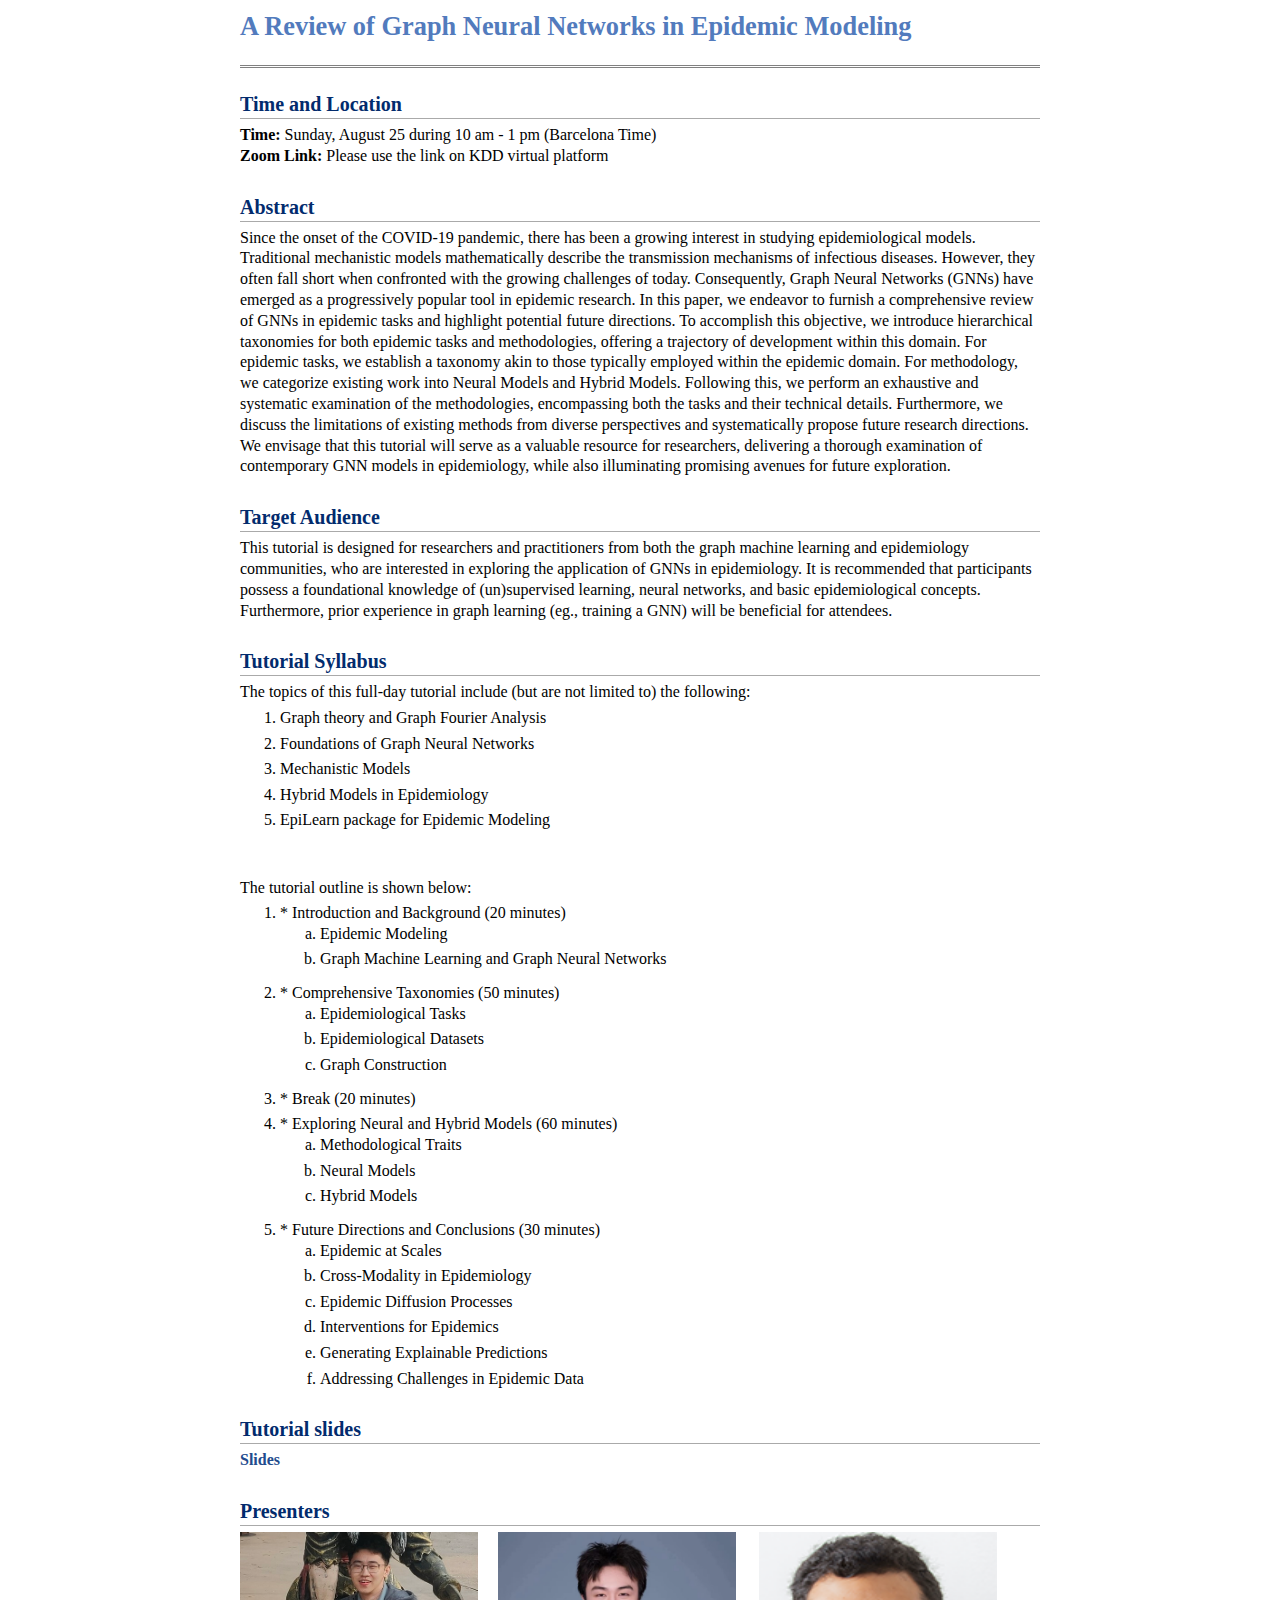
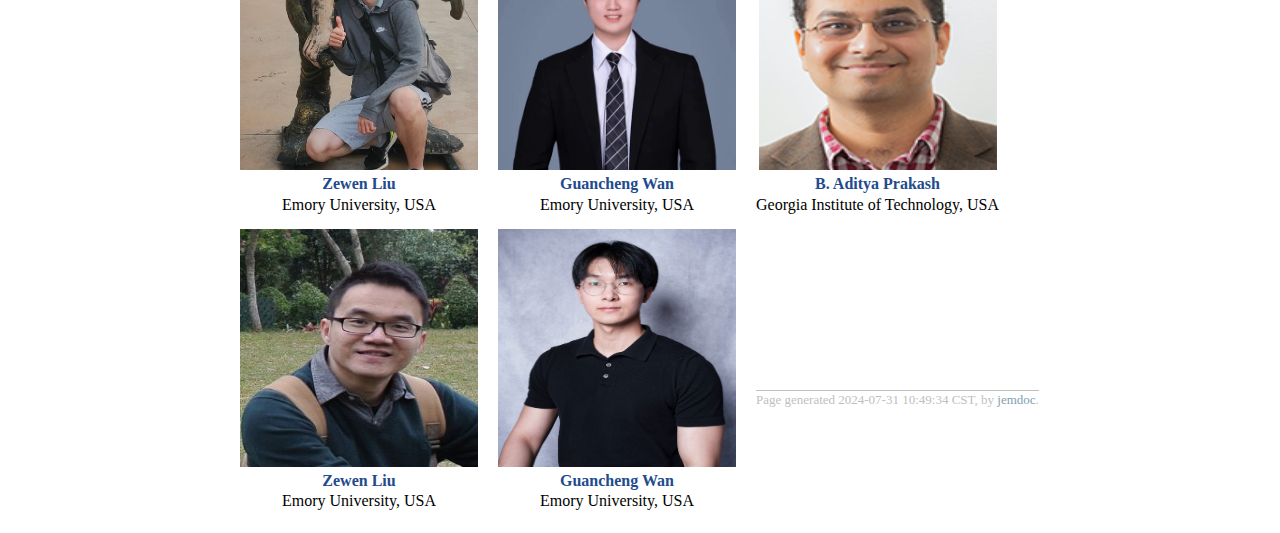
<file: index_edited.html>
<!DOCTYPE html PUBLIC "-//W3C//DTD XHTML 1.1//EN"
  "http://www.w3.org/TR/xhtml11/DTD/xhtml11.dtd">
<html xmlns="http://www.w3.org/1999/xhtml" xml:lang="en">
<head>
<meta name="generator" content="jemdoc, see http://jemdoc.jaboc.net/" />
<meta http-equiv="Content-Type" content="text/html;charset=utf-8" />
<link rel="stylesheet" href="jemdoc.css" type="text/css" />
<title>A Review of Graph Neural Networks in Epidemic Modeling</title>
</head>
<body>
<div id="layout-content">
<div id="toptitle">
<h1>A Review of Graph Neural Networks in Epidemic Modeling</h1>
<div id="subtitle">&nbsp;&nbsp;</div>
</div>
<h2>Time and Location</h2>
<p><b>Time:</b> Sunday, August 25 during 10 am - 1 pm (Barcelona Time) <br /> 
<b>Zoom Link:</b> Please use the link on KDD virtual platform <br /> </p>
<h2>Abstract</h2>
<p>Since the onset of the COVID-19 pandemic, there has been a growing interest in studying epidemiological models. Traditional mechanistic models mathematically describe the transmission mechanisms of infectious diseases. However, they often fall short when confronted with the growing challenges of today. Consequently, Graph Neural Networks (GNNs) have emerged as a progressively popular tool in epidemic research. In this paper, we endeavor to furnish a comprehensive review of GNNs in epidemic tasks and highlight potential future directions. To accomplish this objective, we introduce hierarchical taxonomies for both epidemic tasks and methodologies, offering a trajectory of development within this domain. For epidemic tasks, we establish a taxonomy akin to those typically employed within the epidemic domain. For methodology, we categorize existing work into Neural Models and Hybrid Models. Following this, we perform an exhaustive and systematic examination of the methodologies, encompassing both the tasks and their technical details. Furthermore, we discuss the limitations of existing methods from diverse perspectives and systematically propose future research directions. We envisage that this tutorial will serve as a valuable resource for researchers, delivering a thorough examination of contemporary GNN models in epidemiology, while also illuminating promising avenues for future exploration.</p>
<h2>Target Audience</h2>
<p>This tutorial is designed for researchers and practitioners from both the graph machine learning and epidemiology communities, who are interested in exploring the application of GNNs in epidemiology. It is recommended that participants possess a foundational knowledge of (un)supervised learning, neural networks, and basic epidemiological concepts. Furthermore, prior experience in graph learning (eg., training a GNN) will be beneficial for attendees.</p>
<h2>Tutorial Syllabus</h2>
<p>The topics of this full-day tutorial include (but are not limited to) the following:</p>
<ol>
<li><p>Graph theory and Graph Fourier Analysis</p>
</li>
<li><p>Foundations of Graph Neural Networks</p>
</li>
<li><p>Mechanistic Models</p>
</li>
<li><p>Hybrid Models in Epidemiology</p>
</li>
<li><p>EpiLearn package for Epidemic Modeling</p>
</li>
</ol>
<p><br /></p>
<p>The tutorial outline is shown below: <br /></p>
<ol>
<li><p>* Introduction and Background (20 minutes)</p>
<ol>
<li><p>Epidemic Modeling</p>
</li>
<li><p>Graph Machine Learning and Graph Neural Networks</p>
</li></ol>
</li>
<li><p>* Comprehensive Taxonomies (50 minutes)</p>
<ol>
<li><p>Epidemiological Tasks</p>
</li>
<li><p>Epidemiological Datasets</p>
</li>
<li><p>Graph Construction</p>
</li></ol>
</li>
<li><p>* Break (20 minutes)</p>
</li>
<li><p>* Exploring Neural and Hybrid Models (60 minutes)</p>
<ol>
<li><p>Methodological Traits</p>
</li>
<li><p>Neural Models</p>
</li>
<li><p>Hybrid Models</p>
</li></ol>
</li>
<li><p>* Future Directions and Conclusions (30 minutes)</p>
<ol>
<li><p>Epidemic at Scales</p>
</li>
<li><p>Cross-Modality in Epidemiology</p>
</li>
<li><p>Epidemic Diffusion Processes</p>
</li>
<li><p>Interventions for Epidemics</p>
</li>
<li><p>Generating Explainable Predictions</p>
</li>
<li><p>Addressing Challenges in Epidemic Data</p>
</li>
</ol>

</li>
</ol>
<h2>Tutorial slides </h2>
<p><a href="https://docs.google.com/presentation/d/11LZ1rRnCNVWK_AoSeHv1n9NYS1x_Riu-1JzRtNIm8nM/"><b>Slides</b></a></p>
<h2>Presenters</h2>

<!-- <table class="imgtable"><tr><td>
<a href="images/zewen.jpg"><img src="images/zewen.jpg" alt="Image of Zewen" width="238px" height="238px" /></a>&nbsp;</td>
<td align="left"></td></tr></table>
<p><a href="https://nuuuh.github.io/"><b>Zewen Liu</b></a> 
<br /> Emory University, USA</p>

<table class="imgtable" align="center"><tr><td>
<a href="images/guancheng.jpg"><img src="images/guancheng.jpg" alt="Image of Guancheng" width="238px" height="238px" /></a>&nbsp;</td>
<td align="left"></td></tr></table>
<p align="center"><a href="https://guanchengwan.github.io/"><b>Guancheng Wan</b></a> 
<br /> Emory Univerisity, USA</p> -->

<!-- <table class="imgtable"><tr><td>
<a href="images/prakash.jpg"><img src="images/prakash.jpg" alt="Image of B. Aditya Prakash" width="238px" height="238px" /></a>&nbsp;</td>
<td align="left"></td></tr></table>
<p><a href="https://cse.gatech.edu/people/b-aditya-prakash"><b>B. Aditya Prakash</b></a> 
<br /> Georgia Institute of Technology, USA</p> -->

<!-- <table class="imgtable"><tr><td>
  <a href="images/max.jpg"><img src="images/max.jpg" alt="Image of Max S. Y. Lau" width="238px" height="238px" /></a>&nbsp;</td>
  <td align="left"></td></tr></table>
  <p><a href="https://sph.emory.edu/faculty/profile/index.php?FID=max-lau-10935"><b>Max S. Y. Lau</b></a> 
  <br /> Emory Univerisity, USA</p>
  
  <table class="imgtable"><tr><td>
  <a href="images/wei.jpg"><img src="images/wei.jpg" alt="Image of Wei" width="238px" height="238px" /></a>&nbsp;</td>
  <td align="left"></td></tr></table>
  <p><a href="https://www.cs.emory.edu/~wjin30//"><b>Wei Jin</b></a> 
  <br /> Emory Univerisity, USA</p> -->

<div style="display: flex; align-items: center; gap: 20px;">
  <!-- 第一张图片和文字 -->
  <div style="text-align: center;">
    <a href="images/zewen.jpg">
      <img src="images/zewen.jpg" alt="Image of Zewen" width="238px" height="238px" />
    </a>
    <p>
      <a href="https://nuuuh.github.io/"><b>Zewen Liu</b></a>
      <br /> Emory University, USA
    </p>
  </div>
  
  <!-- 第二张图片和文字 -->
  <div style="text-align: center;">
    <a href="images/guancheng.jpg">
      <img src="images/guancheng.jpg" alt="Image of Guancheng" width="238px" height="238px" />
    </a>
    <p>
      <a href="https://guanchengwan.github.io/"><b>Guancheng Wan</b></a>
      <br /> Emory University, USA
    </p>
  </div>
  
  <!-- 第三张图片和文字 -->
  <div style="text-align: center;">
    <a href="images/prakash.jpg">
      <img src="images/prakash.jpg" alt="Image of B. Aditya Prakash" width="238px" height="238px" />
    </a>
    <p>
      <a href="https://cse.gatech.edu/people/b-aditya-prakash"><b>B. Aditya Prakash</b></a>
      <br /> Georgia Institute of Technology, USA
    </p>
  </div>
</div>

<div style="display: flex; align-items: center; gap: 20px;">
  <!-- 第一张图片和文字 -->
  <div style="text-align: center;">
    <a href="images/max.jpg">
      <img src="images/max.jpg" alt="Image of max" width="238px" height="238px" />
    </a>
    <p>
      <a href="https://sph.emory.edu/faculty/profile/index.php?FID=max-lau-10935"><b>Zewen Liu</b></a>
      <br /> Emory University, USA
    </p>
  </div>
  
  <!-- 第二张图片和文字 -->
  <div style="text-align: center;">
    <a href="images/wei.jpg">
      <img src="images/wei.jpg" alt="Image of Wei" width="238px" height="238px" />
    </a>
    <p>
      <a href="https://www.cs.emory.edu/~wjin30//"><b>Guancheng Wan</b></a>
      <br /> Emory University, USA
    </p>
  </div>




<div id="footer">
<div id="footer-text">
Page generated 2024-07-31 10:49:34 CST, by <a href="http://jemdoc.jaboc.net/">jemdoc</a>.
</div>
</div>
</div>
</body>
</html>
</file>
<file: jemdoc.css>
/* Default css file for jemdoc. */

table#tlayout {
    border: none;
    border-collapse: separate;
    background: white;
}

body {
    background: white;
    font-family: Georgia, serif;
    padding-bottom: 8px;
    margin: 0;
}

#layout-menu {
    background: #f6f6f6;
    border: 1px solid #dddddd;
    padding-top: 0.5em;
    padding-left: 8px;
    padding-right: 8px;
    font-size: 1.0em;
    width: auto;
    white-space: nowrap;
    text-align: left;
    vertical-align: top;
}

#layout-menu td {
    background: #f4f4f4;
    vertical-align: top;
}

#layout-content {
    padding-top: 0.0em;
    padding-left: 15.0em;
    padding-right: 15.0em;
    border: none;
    background: white;
    text-align: left;
    vertical-align: top;
}

#layout-menu a {
    line-height: 1.5em;
    margin-left: 0.5em;
}

tt {
    background: #ffffdd;
}

pre, tt {
    font-size: 90%;
    font-family: monaco, monospace;
}

a, a > tt {
    color: #224b8d;
    text-decoration: none;
}

a:hover {
    border-bottom: 1px gray dotted;
}

#layout-menu a.current:link, #layout-menu a.current:visited {
				 color: #022b6d;
				 border-bottom: 1px gray solid;
			     }
#layout-menu a:link, #layout-menu a:visited, #layout-menu a:hover {
						 color: #527bbd;
						 text-decoration: none;
					     }
#layout-menu a:hover {
    text-decoration: none;
}

div.menu-category {
    border-bottom: 1px solid gray;
    margin-top: 0.8em;
    padding-top: 0.2em;
    padding-bottom: 0.1em;
    font-weight: bold;
}

div.menu-item {
    padding-left: 16px;
    text-indent: -16px;
}

div#toptitle {
    padding-bottom: 0.2em;
    margin-bottom: 1.5em;
    border-bottom: 3px double gray;
}

/* Reduce space if we begin the page with a title. */
div#toptitle + h2, div#toptitle + h3 {
    margin-top: -0.7em;
}

div#subtitle {
    margin-top: 0.0em;
    margin-bottom: 0.0em;
    padding-top: 0em;
    padding-bottom: 0.1em;
}

em {
    font-style: italic;
}

strong {
    font-weight: bold;
}


h1, h2, h3 {
    color: #527bbd;
    margin-top: 0.7em;
    margin-bottom: 0.3em;
    padding-bottom: 0.2em;
    line-height: 1.0;
    padding-top: 0.5em;
    border-bottom: 1px solid #aaaaaa;
}

h1 {
    font-size: 165%;
}

h2 {
    color: #022b6d;
    padding-top: 0.8em;
    font-size: 125%;
}

h2 + h3 {
    padding-top: 0.2em;
}

h3 {
    font-size: 110%;
    border-bottom: none;
}

p {
    margin-top: 0.0em;
    margin-bottom: 0.8em;
    padding: 0;
    line-height: 1.3;
}

pre {
    padding: 0;
    margin: 0;
}

div#footer {
    font-size: small;
    border-top: 1px solid #c0c0c0;
    padding-top: 0.1em;
    margin-top: 4.0em;
    color: #c0c0c0;
}

div#footer a {
    color: #80a0b0;
}

div#footer-text {
    float: left;
    padding-bottom: 8px;
}

ul, ol, dl {
    margin-top: 0.2em;
    padding-top: 0;
    margin-bottom: 0.8em;
}

dt {
    margin-top: 0.5em;
    margin-bottom: 0;
}

dl {
    margin-left: 20px;
}

dd {
    color: #222222;
}

dd > *:first-child {
    margin-top: 0;
}

ul {
    list-style-position: outside;
    list-style-type: square;
}

p + ul, p + ol {
    margin-top: -0.5em;
}

li ul, li ol {
    margin-top: -0.3em;
}

ol {
    list-style-position: outside;
    list-style-type: decimal;
}

li p, dd p {
    margin-bottom: 0.3em;
}


ol ol {
    list-style-type: lower-alpha;
}

ol ol ol {
    list-style-type: lower-roman;
}

p + div.codeblock {
    margin-top: -0.6em;
}

div.codeblock, div.infoblock {
    margin-right: 0%;
    margin-top: 1.2em;
    margin-bottom: 1.3em;
}

div.blocktitle {
    font-weight: bold;
    color: #cd7b62;
    margin-top: 1.2em;
    margin-bottom: 0.1em;
}

div.blockcontent {
    border: 1px solid silver;
    padding: 0.3em 0.5em;
}

div.infoblock > div.blockcontent {
    background: #ffffee;
}

div.blockcontent p + ul, div.blockcontent p + ol {
    margin-top: 0.4em;
}

div.infoblock p {
    margin-bottom: 0em;
}

div.infoblock li p, div.infoblock dd p {
    margin-bottom: 0.5em;
}

div.infoblock p + p {
    margin-top: 0.8em;
}

div.codeblock > div.blockcontent {
    background: #f6f6f6;
}

span.pycommand {
    color: #000070;
}

span.statement {
    color: #008800;
}
span.builtin {
    color: #000088;
}
span.special {
    color: #990000;
}
span.operator {
    color: #880000;
}
span.error {
    color: #aa0000;
}
span.comment, span.comment > *, span.string, span.string > * {
    color: #606060;
}

@media print {
    #layout-menu { display: none; }
}

#fwtitle {
    margin: 2px;
}

#fwtitle #toptitle {
    padding-left: 0.5em;
    margin-bottom: 0.5em;
}

#layout-content h1:first-child, #layout-content h2:first-child, #layout-content h3:first-child {
								    margin-top: -0.7em;
								}

div#toptitle h1, #layout-content div#toptitle h1 {
    margin-bottom: 0.0em;
    padding-bottom: 0.1em;
    padding-top: 0;
    margin-top: 0.5em;
    border-bottom: none;
}

img.eq {
    padding: 0;
    padding-left: 0.1em;
    padding-right: 0.1em;
    margin: 0;
}

img.eqwl {
    padding-left: 2em;
    padding-top: 0.6em;
    padding-bottom: 0.2em;
    margin: 0;
}

table {
    border: 2px solid black;
    border-collapse: collapse;
}

td {
    padding: 2px;
    padding-left: 0.5em;
    padding-right: 0.5em;
    text-align: center;
    border: 1px solid gray;
}

table + table {
    margin-top: 1em;
}

tr.heading {
    font-weight: bold;
    border-bottom: 2px solid black;
}

img {
    border: none;
}

table.imgtable, table.imgtable td {
    border: none;
    text-align: left;
}

.column {
    column-count: 3;
    column-gap: 40px;
}

div.columns {
  column-count: 3;
  column-width:  300px;
  -moz-column-width: 300px;
  -webkit-column-width: 300px;
}
div.keeptogether {
  display: inline-block;
  width: 100%;
}
</file>
